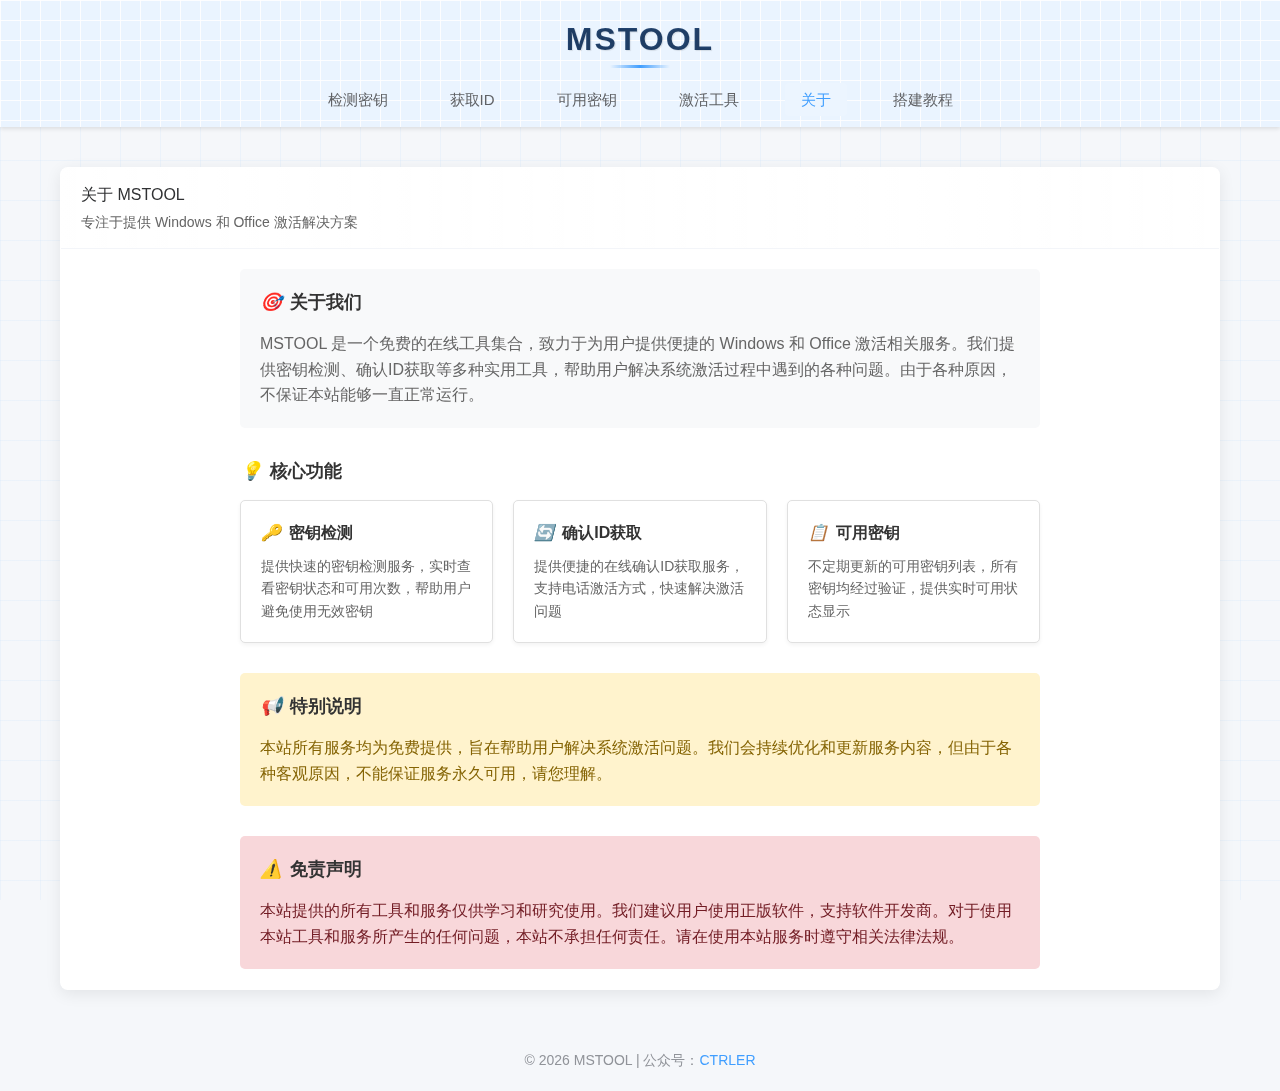
<file: about.html>
<!DOCTYPE html>
<html>
<head>
    <meta charset="utf-8">
    <title>关于 MSTOOL - 专注于提供 Windows 和 Office 激活解决方案</title>
    <meta name="description" content="MSTOOL - 专业的Windows和Office激活工具，提供密钥检测、确认ID获取等多种实用功能。安全可靠，完全免费。">
    <meta name="keywords" content="Windows激活,Office激活,密钥检测,确认ID获取,激活工具,MSTOOL">
    <meta name="renderer" content="webkit">
    <meta http-equiv="X-UA-Compatible" content="IE=edge,chrome=1">
    <meta name="viewport" content="width=device-width, initial-scale=1, maximum-scale=1">
    <meta name="theme-color" content="#409EFF">
    <link rel="stylesheet" href="css/style.css">
</head>
<body data-page="about">
    <a href="#main-content" class="skip-link">跳转到主要内容</a>
    
    <nav class="nav" role="navigation" aria-label="主导航">
        <div class="container">
            <div class="logo" style="text-align: center;">
                MSTOOL
            </div>
            <div style="text-align: center;">
                <ul>
                    <li><a href="index.html">检测<br>密钥</a></li>
                    <li><a href="cid.html">获取<br>ID</a></li>
                    <li><a href="show-keys.html">可用<br>密钥</a></li>
                    <li><a href="tool.html">激活<br>工具</a></li>
                    <li><a href="about.html" class="active">关<br>于</a></li>
                    <li><a href="build.html">搭建<br>教程</a></li>
                </ul>
            </div>
        </div>
    </nav>

    <div class="container content" id="main-content">
        <div class="card">
            <div class="card-header">
                关于 MSTOOL
                <div style="font-size: 14px; color: #666; margin-top: 5px;">
                    专注于提供 Windows 和 Office 激活解决方案
                </div>
            </div>
            <div class="card-body">
                <div class="about-section" style="max-width: 800px; margin: 0 auto;">
                    <div class="intro" style="background: #f8f9fa; padding: 20px; border-radius: 5px; margin-bottom: 30px;">
                        <h3 style="color: #333; margin-bottom: 15px; font-size: 18px;">
                            <i style="margin-right: 8px;">🎯</i>关于我们
                        </h3>
                        <p style="margin: 0; line-height: 1.6; color: #666;">
                            MSTOOL 是一个免费的在线工具集合，致力于为用户提供便捷的 Windows 和 Office 激活相关服务。我们提供密钥检测、确认ID获取等多种实用工具，帮助用户解决系统激活过程中遇到的各种问题。由于各种原因，不保证本站能够一直正常运行。
                        </p>
                    </div>

                    <div class="features" style="margin-bottom: 30px;">
                        <h3 style="color: #333; margin-bottom: 15px; font-size: 18px;">
                            <i style="margin-right: 8px;">💡</i>核心功能
                        </h3>
                        <div style="display: grid; grid-template-columns: repeat(auto-fit, minmax(250px, 1fr)); gap: 20px;">
                            <div style="background: #fff; padding: 20px; border: 1px solid #e0e0e0; border-radius: 5px; box-shadow: 0 2px 4px rgba(0,0,0,0.05);">
                                <h4 style="margin: 0 0 10px 0; color: #333;">
                                    <i style="margin-right: 8px;">🔑</i>密钥检测
                                </h4>
                                <p style="margin: 0; color: #666; font-size: 14px; line-height: 1.6;">
                                    提供快速的密钥检测服务，实时查看密钥状态和可用次数，帮助用户避免使用无效密钥
                                </p>
                            </div>
                            <div style="background: #fff; padding: 20px; border: 1px solid #e0e0e0; border-radius: 5px; box-shadow: 0 2px 4px rgba(0,0,0,0.05);">
                                <h4 style="margin: 0 0 10px 0; color: #333;">
                                    <i style="margin-right: 8px;">🔄️</i>确认ID获取
                                </h4>
                                <p style="margin: 0; color: #666; font-size: 14px; line-height: 1.6;">
                                    提供便捷的在线确认ID获取服务，支持电话激活方式，快速解决激活问题
                                </p>
                            </div>
                            <div style="background: #fff; padding: 20px; border: 1px solid #e0e0e0; border-radius: 5px; box-shadow: 0 2px 4px rgba(0,0,0,0.05);">
                                <h4 style="margin: 0 0 10px 0; color: #333;">
                                    <i style="margin-right: 8px;">📋</i>可用密钥
                                </h4>
                                <p style="margin: 0; color: #666; font-size: 14px; line-height: 1.6;">
                                    不定期更新的可用密钥列表，所有密钥均经过验证，提供实时可用状态显示
                                </p>
                            </div>
                        </div>
                    </div>

                    <div class="notice" style="background: #fff3cd; padding: 20px; border-radius: 5px; margin: 30px 0;">
                        <h3 style="color: #333; margin-bottom: 15px; font-size: 18px;">
                            <i style="margin-right: 8px;">📢</i>特别说明
                        </h3>
                        <p style="margin: 0; line-height: 1.6; color: #856404;">
                            本站所有服务均为免费提供，旨在帮助用户解决系统激活问题。我们会持续优化和更新服务内容，但由于各种客观原因，不能保证服务永久可用，请您理解。
                        </p>
                    </div>

                    <div class="disclaimer" style="background: #f8d7da; padding: 20px; border-radius: 5px;">
                        <h3 style="color: #333; margin-bottom: 15px; font-size: 18px;">
                            <i style="margin-right: 8px;">⚠️</i>免责声明
                        </h3>
                        <p style="margin: 0; line-height: 1.6; color: #721c24;">
                            本站提供的所有工具和服务仅供学习和研究使用。我们建议用户使用正版软件，支持软件开发商。对于使用本站工具和服务所产生的任何问题，本站不承担任何责任。请在使用本站服务时遵守相关法律法规。
                        </p>
                    </div>
                </div>
            </div>
        </div>
    </div>
    
    <footer class="footer">
        <div class="container">
            © <span id="current-year"></span> MSTOOL | 公众号：<a href="javascript:void(0);">CTRLER</a>
        </div>
    </footer>

    <script src="js/main.js"></script>
    <script>
        // 设置年份
        document.getElementById('current-year').textContent = new Date().getFullYear();
    </script>
</body>
</html>
</file>
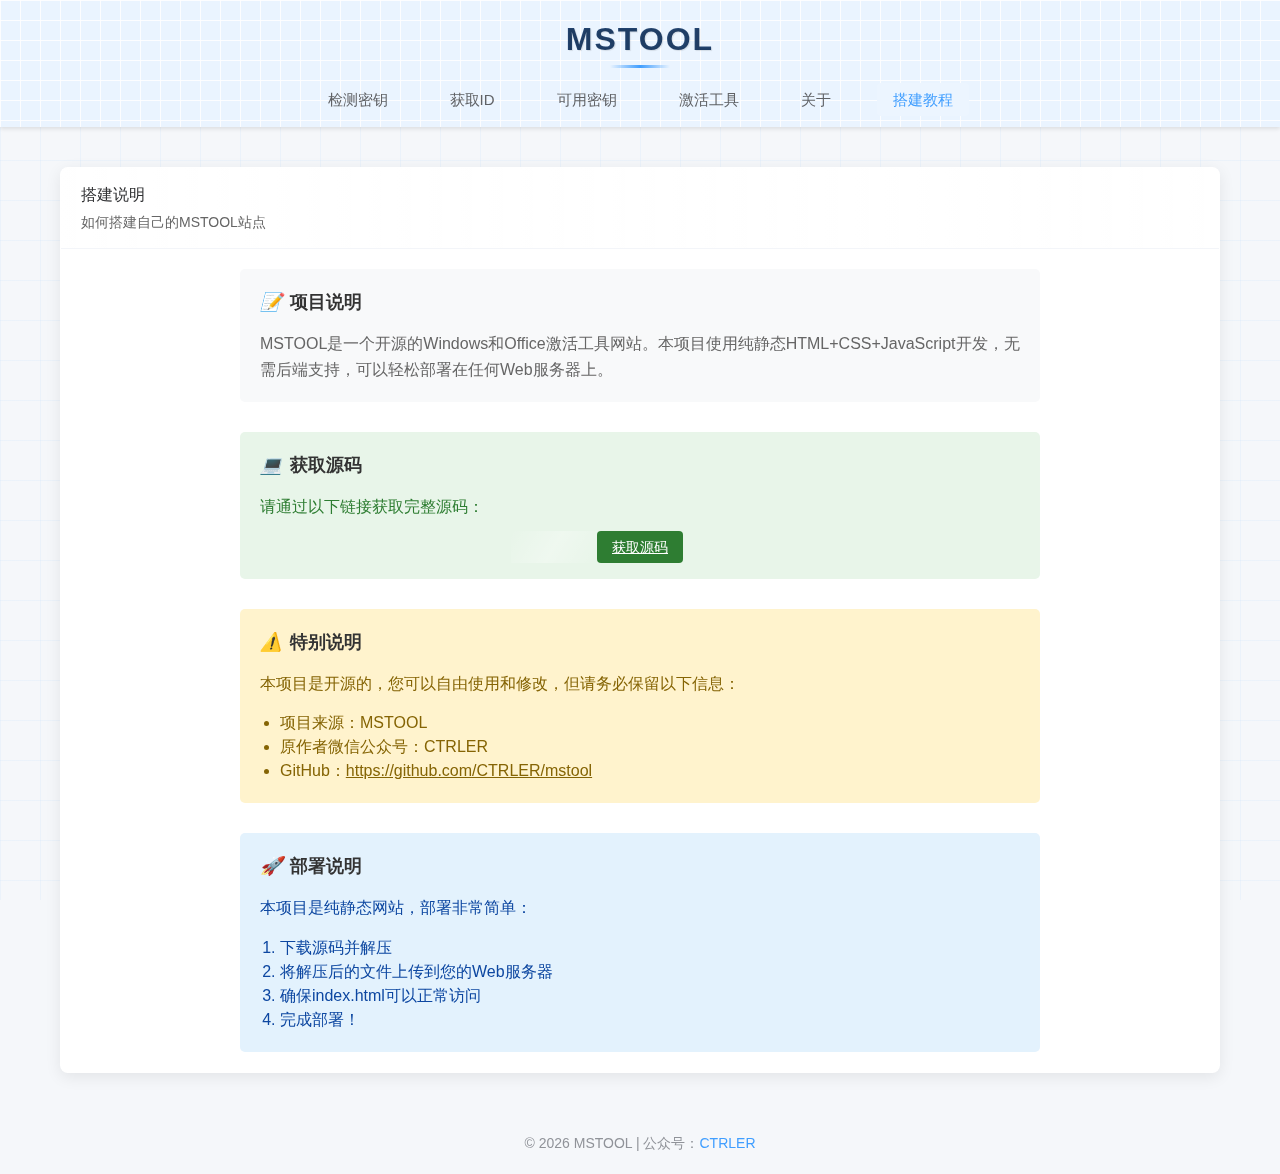
<file: build.html>
<!DOCTYPE html>
<html>
<head>
    <meta charset="utf-8">
    <title>搭建说明 - MSTOOL</title>
    <meta name="description" content="MSTOOL - 专业的Windows和Office激活工具，提供密钥检测、确认ID获取等多种实用功能。安全可靠，完全免费。">
    <meta name="keywords" content="Windows激活,Office激活,密钥检测,确认ID获取,激活工具,MSTOOL">
    <meta name="renderer" content="webkit">
    <meta http-equiv="X-UA-Compatible" content="IE=edge,chrome=1">
    <meta name="viewport" content="width=device-width, initial-scale=1, maximum-scale=1">
    <meta name="theme-color" content="#409EFF">
    <link rel="stylesheet" href="css/style.css">
</head>
<body data-page="build">
    <a href="#main-content" class="skip-link">跳转到主要内容</a>
    
    <nav class="nav" role="navigation" aria-label="主导航">
        <div class="container">
            <div class="logo" style="text-align: center;">
                MSTOOL
            </div>
            <div style="text-align: center;">
                <ul>
                    <li><a href="index.html">检测<br>密钥</a></li>
                    <li><a href="cid.html">获取<br>ID</a></li>
                    <li><a href="show-keys.html">可用<br>密钥</a></li>
                    <li><a href="tool.html">激活<br>工具</a></li>
                    <li><a href="about.html">关<br>于</a></li>
                    <li><a href="build.html" class="active">搭建<br>教程</a></li>
                </ul>
            </div>
        </div>
    </nav>

    <div class="container content" id="main-content">
        <div class="card">
            <div class="card-header">
                搭建说明
                <div style="font-size: 14px; color: #666; margin-top: 5px;">
                    如何搭建自己的MSTOOL站点
                </div>
            </div>
            <div class="card-body">
                <div class="build-section" style="max-width: 800px; margin: 0 auto;">
                    <div class="intro" style="background: #f8f9fa; padding: 20px; border-radius: 5px; margin-bottom: 30px;">
                        <h3 style="color: #333; margin-bottom: 15px; font-size: 18px;">
                            <i style="margin-right: 8px;">📝</i>项目说明
                        </h3>
                        <p style="margin: 0; line-height: 1.6; color: #666;">
                            MSTOOL是一个开源的Windows和Office激活工具网站。本项目使用纯静态HTML+CSS+JavaScript开发，无需后端支持，可以轻松部署在任何Web服务器上。
                        </p>
                    </div>

                    <div class="source" style="background: #e8f5e9; padding: 20px; border-radius: 5px; margin-bottom: 30px;">
                        <h3 style="color: #333; margin-bottom: 15px; font-size: 18px;">
                            <i style="margin-right: 8px;">💻</i>获取源码
                        </h3>
                        <p style="margin: 0 0 15px 0; line-height: 1.6; color: #2e7d32;">
                            请通过以下链接获取完整源码：
                        </p>
                        <div style="text-align: center;">
                            <a href="https://mp.weixin.qq.com/" 
                               class="btn" 
                               target="_blank"
                               style="background: #2e7d32;">
                                获取源码
                            </a>
                        </div>
                    </div>

                    <div class="notice" style="background: #fff3cd; padding: 20px; border-radius: 5px; margin-bottom: 30px;">
                        <h3 style="color: #333; margin-bottom: 15px; font-size: 18px;">
                            <i style="margin-right: 8px;">⚠️</i>特别说明
                        </h3>
                        <p style="margin: 0; line-height: 1.6; color: #856404;">
                            本项目是开源的，您可以自由使用和修改，但请务必保留以下信息：
                        </p>
                        <ul style="margin: 15px 0 0 0; padding-left: 20px; color: #856404;">
                            <li>项目来源：MSTOOL</li>
                            <li>原作者微信公众号：CTRLER</li>
                            <li>GitHub：<a href="https://github.com/CTRLER/mstool" target="_blank" style="color: #856404; text-decoration: underline;">https://github.com/CTRLER/mstool</a></li>
                        </ul>
                    </div>

                    <div class="deploy" style="background: #e3f2fd; padding: 20px; border-radius: 5px;">
                        <h3 style="color: #333; margin-bottom: 15px; font-size: 18px;">
                            <i style="margin-right: 8px;">🚀</i>部署说明
                        </h3>
                        <p style="margin: 0 0 15px 0; line-height: 1.6; color: #0d47a1;">
                            本项目是纯静态网站，部署非常简单：
                        </p>
                        <ol style="margin: 0; padding-left: 20px; color: #0d47a1;">
                            <li>下载源码并解压</li>
                            <li>将解压后的文件上传到您的Web服务器</li>
                            <li>确保index.html可以正常访问</li>
                            <li>完成部署！</li>
                        </ol>
                    </div>
                </div>
            </div>
        </div>
    </div>
    
    <footer class="footer">
        <div class="container">
            © <span id="current-year"></span> MSTOOL | 公众号：<a href="javascript:void(0);">CTRLER</a>
        </div>
    </footer>

    <script src="js/main.js"></script>
    <script>
        // 设置年份
        document.getElementById('current-year').textContent = new Date().getFullYear();
    </script>
</body>
</html>
</file>
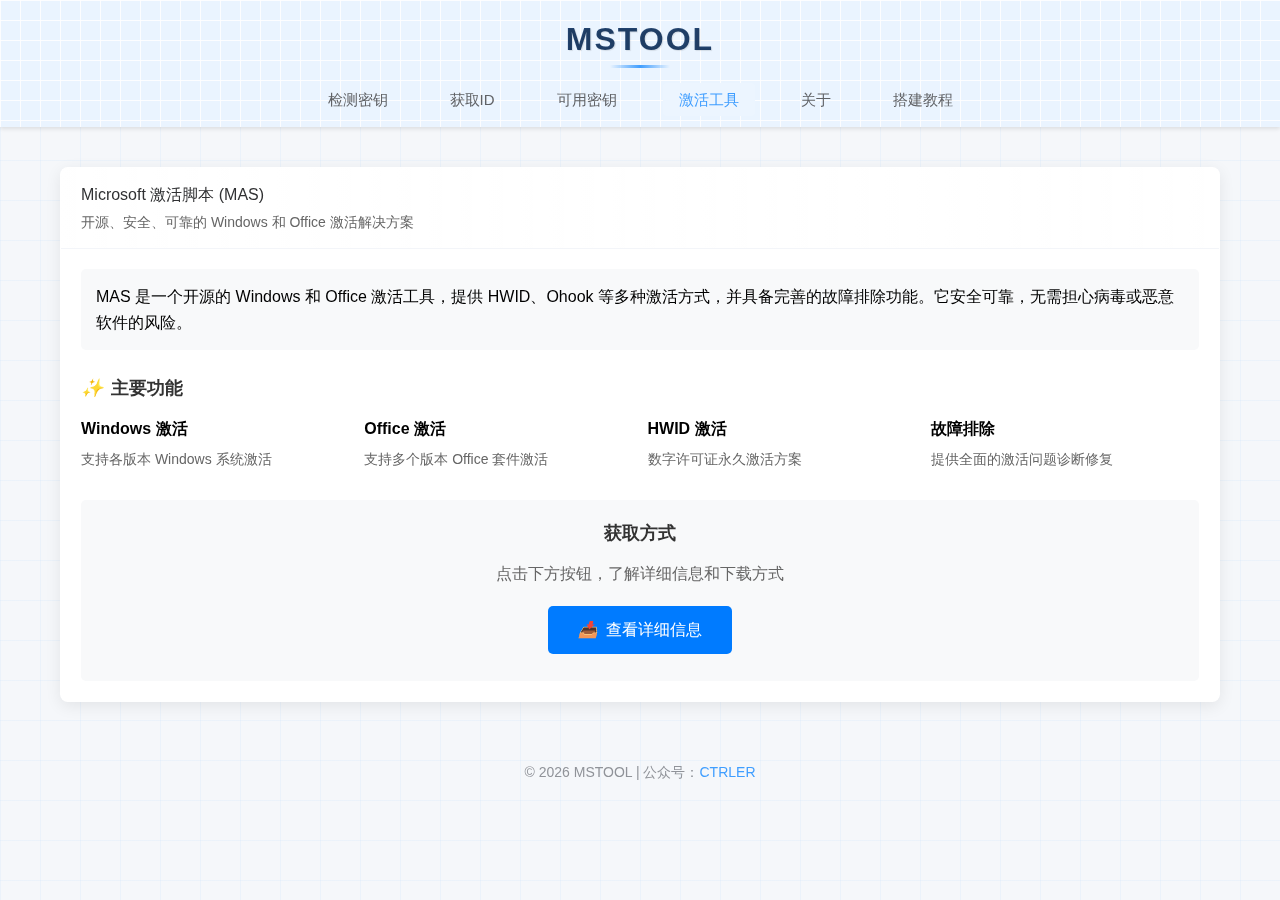
<file: tool.html>
<!DOCTYPE html>
<html>
<head>
    <meta charset="utf-8">
    <title>Microsoft 激活脚本 (MAS) - 激活工具</title>
    <meta name="description" content="MSTOOL - 专业的Windows和Office激活工具，提供密钥检测、确认ID获取等多种实用功能。安全可靠，完全免费。">
    <meta name="keywords" content="Windows激活,Office激活,密钥检测,确认ID获取,激活工具,MSTOOL">
    <meta name="renderer" content="webkit">
    <meta http-equiv="X-UA-Compatible" content="IE=edge,chrome=1">
    <meta name="viewport" content="width=device-width, initial-scale=1, maximum-scale=1">
    <meta name="theme-color" content="#409EFF">
    <link rel="stylesheet" href="css/style.css">
</head>
<body data-page="tool">
    <a href="#main-content" class="skip-link">跳转到主要内容</a>
    
    <nav class="nav" role="navigation" aria-label="主导航">
        <div class="container">
            <div class="logo" style="text-align: center;">
                MSTOOL
            </div>
            <div style="text-align: center;">
                <ul>
                    <li><a href="index.html">检测<br>密钥</a></li>
                    <li><a href="cid.html">获取<br>ID</a></li>
                    <li><a href="show-keys.html">可用<br>密钥</a></li>
                    <li><a href="tool.html" class="active">激活<br>工具</a></li>
                    <li><a href="about.html">关<br>于</a></li>
                    <li><a href="build.html">搭建<br>教程</a></li>
                </ul>
            </div>
        </div>
    </nav>

    <div class="container content" id="main-content">
        <div class="card">
            <div class="card-header">
                Microsoft 激活脚本 (MAS)
                <div style="font-size: 14px; color: #666; margin-top: 5px;">
                    开源、安全、可靠的 Windows 和 Office 激活解决方案
                </div>
            </div>
            <div class="card-body">
                <div class="tool-description" style="background: #f8f9fa; padding: 15px; border-radius: 5px; margin-bottom: 20px;">
                    <p style="margin: 0; line-height: 1.6;">
                        MAS 是一个开源的 Windows 和 Office 激活工具，提供 HWID、Ohook 等多种激活方式，并具备完善的故障排除功能。它安全可靠，无需担心病毒或恶意软件的风险。
                    </p>
                </div>
                
                <div class="tool-features" style="margin: 25px 0;">
                    <h3 style="color: #333; margin-bottom: 15px; font-size: 18px;">
                        <i style="margin-right: 8px;">✨</i>主要功能
                    </h3>
                    <div style="display: grid; grid-template-columns: repeat(auto-fit, minmax(200px, 1fr)); gap: 15px;">
                        <div class="feature-item">
                            <div style="font-weight: bold; margin-bottom: 8px;">Windows 激活</div>
                            <div style="color: #666; font-size: 14px;">支持各版本 Windows 系统激活</div>
                        </div>
                        <div class="feature-item">
                            <div style="font-weight: bold; margin-bottom: 8px;">Office 激活</div>
                            <div style="color: #666; font-size: 14px;">支持多个版本 Office 套件激活</div>
                        </div>
                        <div class="feature-item">
                            <div style="font-weight: bold; margin-bottom: 8px;">HWID 激活</div>
                            <div style="color: #666; font-size: 14px;">数字许可证永久激活方案</div>
                        </div>
                        <div class="feature-item">
                            <div style="font-weight: bold; margin-bottom: 8px;">故障排除</div>
                            <div style="color: #666; font-size: 14px;">提供全面的激活问题诊断修复</div>
                        </div>
                    </div>
                </div>

                <div class="download-section" style="text-align: center; margin-top: 30px; padding: 20px; background: #f8f9fa; border-radius: 5px;">
                    <h3 style="color: #333; margin-bottom: 15px; font-size: 18px;">
                        获取方式
                    </h3>
                    <p style="color: #666; margin-bottom: 20px;">
                        点击下方按钮，了解详细信息和下载方式
                    </p>
                    <a href="https://mp.weixin.qq.com/s/WAoQx7BUUPIfiOQQCicCqQ" 
                       class="btn" 
                       target="_blank"
                       style="display: inline-block; padding: 12px 30px; font-size: 16px; text-decoration: none; background: #007bff; color: #fff; border-radius: 5px; transition: background 0.3s;">
                        <i style="margin-right: 8px;">📥</i>查看详细信息
                    </a>
                </div>
            </div>
        </div>
    </div>
    
    <footer class="footer">
        <div class="container">
            © <span id="current-year"></span> MSTOOL | 公众号：<a href="javascript:void(0);">CTRLER</a>
        </div>
    </footer>

    <script src="js/main.js"></script>
    <script>
        // 设置年份
        document.getElementById('current-year').textContent = new Date().getFullYear();
    </script>
</body>
</html>
</file>
<file: css/style.css>
* {
  box-sizing: border-box;
  margin: 0;
  padding: 0;
}

body {
  background-color: #f5f7fa;
  font-family: -apple-system, BlinkMacSystemFont, "Segoe UI", Roboto, "Helvetica Neue", Arial, sans-serif;
  line-height: 1.5;
}

.container {
  max-width: 1200px;
  padding: 0 20px;
  margin: 0 auto;
}

.nav {
  background: white;
  box-shadow: 0 2px 4px rgba(0,0,0,0.1);
  margin-bottom: 30px;
  padding: 15px 0;
  position: relative;
  overflow: hidden;
}

.nav::before {
  content: '';
  position: absolute;
  width: 100%;
  height: 100%;
  top: 0;
  left: 0;
  background-image: 
    linear-gradient(rgba(255, 255, 255, 0.9) 1px, transparent 1px),
    linear-gradient(90deg, rgba(255, 255, 255, 0.9) 1px, transparent 1px);
  background-size: 20px 20px;
  background-color: #409EFF;
  opacity: 0.1;
  z-index: 0;
}

.nav .container {
  position: relative;
  z-index: 1;
}

.nav .logo {
  font-size: 32px;
  font-weight: bold;
  color: #1a365d;
  text-shadow: 1px 1px 1px rgba(0,0,0,0.1);
  margin-bottom: 25px;
  letter-spacing: 2px;
  background: linear-gradient(45deg, #1a365d, #2c5282);
  -webkit-background-clip: text;
  -webkit-text-fill-color: transparent;
  position: relative;
}

.nav .logo::after {
  content: '';
  position: absolute;
  bottom: -5px;
  left: 50%;
  transform: translateX(-50%);
  width: 60px;
  height: 3px;
  background: linear-gradient(90deg, transparent, #409EFF, transparent);
}

.nav ul {
  margin: 0;
  padding: 0;
  list-style: none;
  display: flex;
  justify-content: center;
  gap: 30px;
}

.nav ul li a {
  color: #606266;
  text-decoration: none;
  font-size: 15px;
  padding: 8px 16px;
  border-radius: 4px;
  transition: all 0.3s ease;
}

.nav ul li a:hover {
  color: #409EFF;
  background: #ecf5ff;
}

.nav ul li a.active {
  color: #409EFF;
  background: #ecf5ff;
  font-weight: 500;
}

.content {
  margin-top: 40px;
  position: relative;
}

.content::before {
  content: '';
  position: fixed;
  top: 0;
  left: 0;
  width: 100%;
  height: 100%;
  background-image: 
    linear-gradient(rgba(64, 158, 255, 0.05) 1px, transparent 1px),
    linear-gradient(90deg, rgba(64, 158, 255, 0.05) 1px, transparent 1px);
  background-size: 40px 40px;
  z-index: -1;
}

.row {
  display: flex;
  gap: 20px;
  margin: 0 -10px;
}

.col {
  flex: 1;
  padding: 0 10px;
}

.card {
  background: white;
  border-radius: 8px;
  box-shadow: 0 4px 16px rgba(0,0,0,0.08);
  margin-bottom: 20px;
  overflow: hidden;
  backdrop-filter: blur(5px);
  border: 1px solid rgba(255,255,255,0.8);
  transition: transform 0.3s ease, box-shadow 0.3s ease;
}

.card:hover {
  transform: translateY(-2px);
  box-shadow: 0 6px 20px rgba(64, 158, 255, 0.15);
}

.card-header {
  padding: 15px 20px;
  border-bottom: 1px solid rgba(235, 238, 245, 0.6);
  font-size: 16px;
  font-weight: 500;
  color: #303133;
  background: linear-gradient(to right, rgba(255,255,255,0.95), rgba(255,255,255,0.8));
}

.card-body {
  padding: 20px;
}

.badge {
  padding: 4px 8px;
  border-radius: 4px;
  font-size: 12px;
  margin-left: 8px;
}

.badge-black {
  background-color: #303133;
  color: white;
}

.form-group {
  margin-bottom: 20px;
}

.form-label {
  display: block;
  margin-bottom: 8px;
  color: #606266;
  font-weight: 500;
}

.form-input {
  width: 100%;
  padding: 8px 12px;
  border: 1px solid rgba(220, 223, 230, 0.8);
  border-radius: 4px;
  transition: all 0.3s;
  outline: none;
  box-sizing: border-box;
  background: rgba(255,255,255,0.9);
}

.form-input:focus {
  border-color: #409EFF;
  box-shadow: 0 0 0 3px rgba(64,158,255,0.15);
  background: white;
}

.form-input[readonly] {
  background-color: #f5f7fa;
  cursor: not-allowed;
}

.btn {
  padding: 8px 15px;
  font-size: 14px;
  border-radius: 4px;
  cursor: pointer;
  transition: all 0.3s;
  border: none;
  outline: none;
  background: linear-gradient(45deg, #409EFF, #66b1ff);
  color: white;
  position: relative;
  overflow: hidden;
}

.btn::after {
  content: '';
  position: absolute;
  top: 0;
  left: -100%;
  width: 100%;
  height: 100%;
  background: linear-gradient(
    120deg,
    transparent,
    rgba(255,255,255,0.3),
    transparent
  );
  transition: 0.5s;
}

.btn:hover::after {
  left: 100%;
}

.btn:disabled {
  background-color: #a0cfff;
  cursor: not-allowed;
}

.btn-clear {
  background-color: #909399;
  margin-left: 10px;
}

.btn-clear:hover {
  background-color: #a6a9ad;
}

.btn-group {
  display: flex;
  gap: 10px;
}

.keys-table {
  width: 100%;
  border-collapse: collapse;
  margin-top: 15px;
  border-radius: 4px;
  overflow: hidden;
  background: white;
  box-shadow: 0 2px 6px rgba(0, 0, 0, 0.03);
}

.keys-table th, .keys-table td {
  border: 1px solid #ddd;
  padding: 12px 15px;
  text-align: left;
}

.keys-table th {
  background: #f8f9fa;
  color: #606266;
  font-weight: 500;
  padding: 12px 15px;
  text-align: left;
  white-space: nowrap;
  position: relative;
  display: table-cell;
  border-bottom: 2px solid #ebeef5;
}

.keys-table tr:nth-child(even) {
  background-color: #f9f9f9;
}

.keys-table tr:hover {
  background: rgba(236, 245, 255, 0.5);
}

.product-section {
  margin-bottom: 15px;
}

.product-header {
  background: linear-gradient(to right, #f4f6f8, #ecf5ff);
  padding: 12px 15px;
  margin: 5px 0;
  cursor: pointer;
  display: flex;
  justify-content: space-between;
  align-items: center;
  border-radius: 6px;
  transition: all 0.3s ease;
  border: 1px solid rgba(64, 158, 255, 0.1);
}

.product-header:hover {
  background: linear-gradient(to right, #ecf5ff, #e8f4ff);
  border-color: rgba(64, 158, 255, 0.2);
  transform: translateY(-1px);
}

.product-content {
  display: none;
  margin-top: 10px;
}

.product-content.show {
  display: block;
}

.toggle-icon {
  font-size: 18px;
  transition: transform 0.3s;
}

.product-header.active .toggle-icon {
  transform: rotate(180deg);
}

.key-count {
  font-size: 14px;
  color: #666;
  margin-left: 10px;
}

.available-count {
  color: #67c23a;
}

.available {
  color: #67c23a;
  font-weight: 500;
}

.unavailable {
  color: #f56c6c;
  font-weight: 500;
}

.product-header div {
  font-weight: 500;
  color: #303133;
}

.product-header.active div {
  color: #409EFF;
}

@media (max-width: 768px) {
  .col {
    flex: 0 0 100%;
  }
  
  .row {
    flex-direction: column;
  }
  
  .card {
    margin-bottom: 15px;
    height: auto;
  }
  
  .container {
    padding: 0 10px;
  }
  
  .content {
    margin-top: 20px;
  }
  
  .form-group {
    margin-bottom: 10px;
  }
  
  .nav {
    padding: 5px 0;
  }
  
  .nav a {
    padding: 10px 15px;
  }
  
  .btn-group {
    display: flex;
    flex-direction: column;
    gap: 10px;
  }
  
  .btn-clear {
    margin-left: 0;
  }
}

@media (max-width: 480px) {
  .container {
    padding: 0 5px;
  }
  
  .card {
    border-radius: 0;
    margin-bottom: 10px;
  }
  
  .form-input {
    padding: 6px 10px;
  }
  
  .btn-group .btn {
    width: 100%;
  }
}

.input-wrapper {
  position: relative;
  width: 100%;
}

.clear-input {
  position: absolute;
  right: 10px;
  top: 50%;
  transform: translateY(-50%);
  cursor: pointer;
  color: #999;
  padding: 4px;
  display: none;
  background: none;
  border: none;
  font-size: 16px;
}

.clear-input:hover {
  color: #666;
}

.input-wrapper.has-value .clear-input {
  display: block;
}

.input-wrapper .form-input {
  padding-right: 30px;
}

/* 默认状态（大屏幕）下隐藏换行 */
.nav ul li a br {
    display: none;
}

/* 修改响应式导航菜单样式 */
@media screen and (max-width: 768px) {
    .nav ul {
        padding: 0;
        display: flex;
        flex-wrap: wrap;
        justify-content: center;
        gap: 10px;
    }
    
    .nav ul li {
        padding: 5px;
        width: calc(20% - 8px);
        text-align: center;
    }
    
    .nav ul li a {
        font-size: 14px;
        white-space: normal;
        display: flex;
        flex-direction: column;
        align-items: center;
        line-height: 1.2;
        padding: 5px;
        height: 100%;
    }
    
    .nav ul li a br {
        display: block; /* 小屏幕时显示换行 */
    }
}

@media screen and (max-width: 480px) {
    .nav ul li {
        padding: 3px;
    }
    
    .nav ul li a {
        font-size: 12px;
    }
}

/* 添加底部版权样式 */
.footer {
    text-align: center;
    padding: 20px 0;
    margin-top: 40px;
    color: #909399;
    font-size: 14px;
}

.footer a {
    color: #409EFF;
    text-decoration: none;
}

.footer a:hover {
    color: #66b1ff;
}

@media (max-width: 768px) {
    .footer {
        margin-top: 20px;
        padding: 15px 0;
        font-size: 12px;
    }
}

.lang-switch {
    display: flex;
    justify-content: center;
    gap: 10px;
    margin-top: 10px;
    font-size: 14px;
}

.lang-switch a {
    color: #606266;
    text-decoration: none;
    padding: 2px 8px;
    border-radius: 4px;
    transition: all 0.3s;
    position: relative;
    overflow: hidden;
}

.lang-switch a:hover {
    background: #ecf5ff;
    color: #409EFF;
    transform: translateY(-1px);
    box-shadow: 0 2px 4px rgba(64, 158, 255, 0.1);
}

.lang-switch a.active {
    background: #409EFF;
    color: white;
    box-shadow: 0 2px 4px rgba(64, 158, 255, 0.2);
}

.lang-switch a::after {
    content: '';
    position: absolute;
    top: 0;
    left: -100%;
    width: 100%;
    height: 100%;
    background: linear-gradient(
        120deg,
        transparent,
        rgba(255,255,255,0.3),
        transparent
    );
    transition: 0.5s;
}

.lang-switch a:hover::after {
    left: 100%;
}

.skip-link {
    position: absolute;
    top: -40px;
    left: 0;
    background: #409EFF;
    color: white;
    padding: 8px;
    z-index: 100;
    transition: top 0.3s;
}

.skip-link:focus {
    top: 0;
}

.loading-indicator {
    text-align: center;
    color: #409EFF;
    margin: 10px 0;
    font-size: 14px;
    display: flex;
    align-items: center;
    justify-content: center;
    gap: 8px;
}

.loading-indicator::before {
    content: '';
    width: 16px;
    height: 16px;
    border: 2px solid #409EFF;
    border-top-color: transparent;
    border-radius: 50%;
    animation: spin 1s linear infinite;
}

@keyframes spin {
    to { transform: rotate(360deg); }
}

.error-message {
    background: #fef0f0;
    color: #f56c6c;
    padding: 8px 16px;
    border-radius: 4px;
    margin-top: 8px;
    font-size: 14px;
    animation: fadeIn 0.3s ease;
}

@keyframes fadeIn {
    from { opacity: 0; transform: translateY(-10px); }
    to { opacity: 1; transform: translateY(0); }
}

/* 优化排序按钮样式 */
.sort-btn {
    background: none;
    border: 1px solid transparent;
    cursor: pointer;
    padding: 2px 6px;
    margin-left: 5px;
    color: #909399;
    border-radius: 4px;
    transition: all 0.2s ease;
    display: inline-flex;
    align-items: center;
    font-size: 12px;
    vertical-align: middle;
    line-height: 1;
}

.sort-btn:hover {
    background: #f5f7fa;
    border-color: #dcdfe6;
    color: #409EFF;
}

.sort-btn.active {
    color: #409EFF;
    background: #ecf5ff;
    border-color: #b3d8ff;
}

.sort-icon {
    display: inline-flex;
    align-items: center;
    justify-content: center;
    width: 14px;
    height: 14px;
    margin-left: 3px;
    font-size: 12px;
    transition: all 0.2s ease;
}

/* 优化排序时的过渡效果 */
.keys-table tbody tr {
    transition: all 0.2s ease-out;
}

.keys-table tbody tr.sorting {
    background-color: rgba(64, 158, 255, 0.04);
}

/* 添加排序时的表格行高亮效果 */
.keys-table tbody tr:hover {
    background-color: #fafafa;
}

/* 添加激活状态的动画效果 */
.sort-btn.active .sort-icon {
    transform: scale(1.1);
}

/* 添加按钮点击效果 */
.sort-btn:active {
    transform: translateY(1px);
}

/* 添加无障碍焦点样式 */
.sort-btn:focus {
    outline: none;
    box-shadow: 0 0 0 2px rgba(64, 158, 255, 0.2);
}

/* 优化移动端样式 */
@media (max-width: 768px) {
    .sort-btn {
        padding: 4px 8px;
        font-size: 14px;
    }

    .sort-icon {
        width: 16px;
        height: 16px;
    }
}

/* 搜索框样式 */
.search-box {
    position: relative;
    margin-bottom: 20px;
}

.search-box .form-input {
    padding-right: 40px;
    padding-left: 15px;
    height: 40px;
    font-size: 14px;
    border-radius: 20px;
    background: #f5f7fa;
    transition: all 0.3s ease;
}

.search-box .form-input:focus {
    background: #fff;
    box-shadow: 0 0 0 3px rgba(64, 158, 255, 0.1);
}

.search-box .search-icon {
    position: absolute;
    right: 15px;
    top: 50%;
    transform: translateY(-50%);
    color: #909399;
    font-size: 16px;
    pointer-events: none;
}

/* 响应式调整 */
@media (max-width: 768px) {
    .search-box .form-input {
        height: 36px;
        font-size: 13px;
    }
    
    .search-box .search-icon {
        font-size: 14px;
    }
}
</file>
